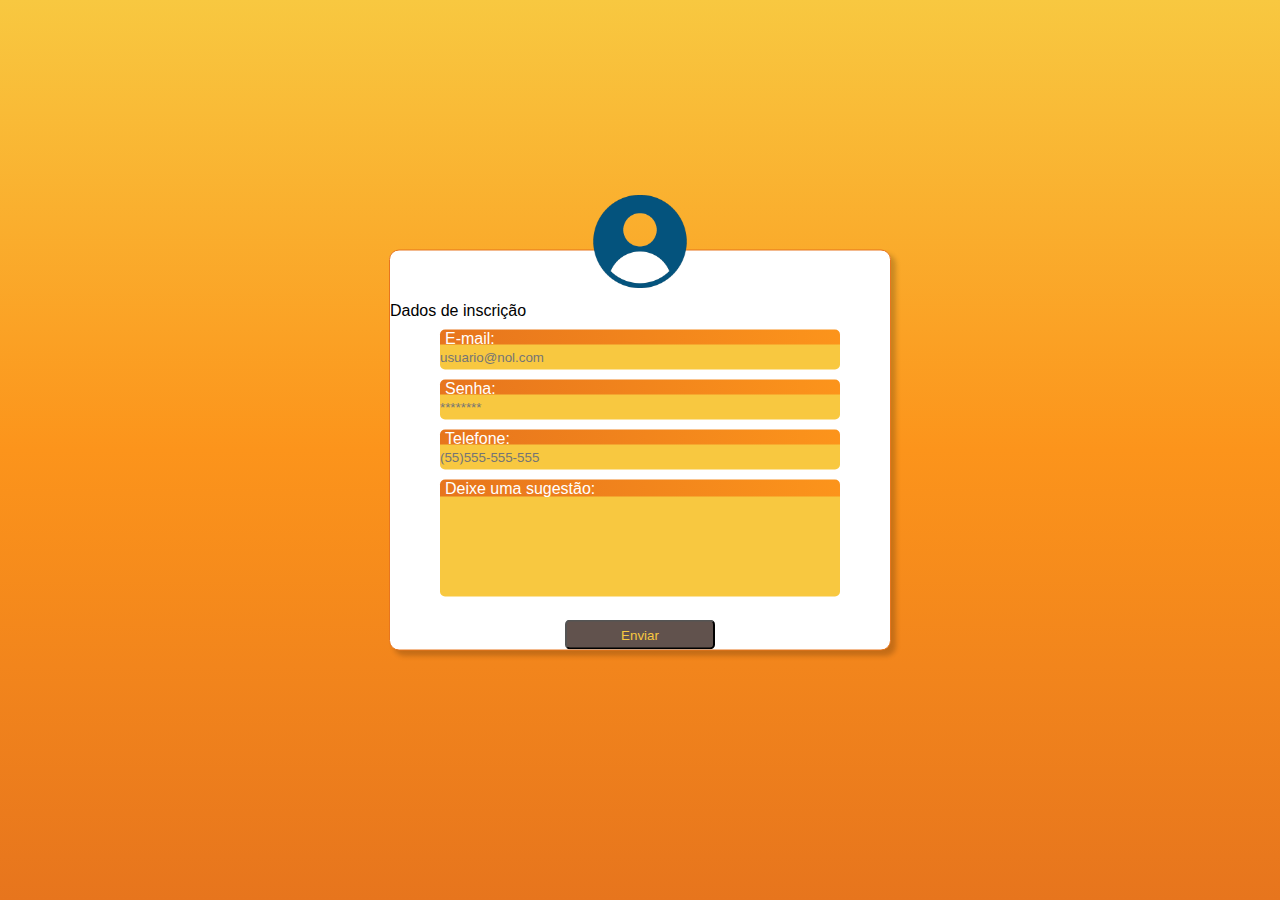
<file: Formulario/index.html>
<!DOCTYPE html>
<html lang="pt-br">
<head>
    <meta charset="UTF-8">
    <meta http-equiv="X-UA-Compatible" content="IE=edge">
    <meta name="viewport" content="width=device-width, initial-scale=1.0">
    <title>Formulário</title>
    <link rel="stylesheet" href="css/style.css">
    <link rel="shortcut icon" href="img/icon.jpg" type="image/x-icon">
</head>
<body>
    <main>
        <img src="img/user.png" alt="">

        <form action="get">
            <fieldset>
                <legend>Dados de inscrição</legend>
                <label for="email" class="label">E-mail:</label>
                <input type="email" placeholder="usuario@nol.com" class="input" name="email" id="email" required>

                <label for="senha" class="label">Senha:</label>
                <input type="password" placeholder="********" class="input" name="senha" id="senha" required>

                <label class="label" for="tel">Telefone:</label>
                <input type="tel" placeholder="(55)555-555-555" class="input" name="tel" id="tel">

                <label class="legenda-texto" for="texto">Deixe uma sugestão:</label>
                <input type="text" class="input texto" name="texto" id="texto">

                <br>

                <input type="submit" value="Enviar" id="submit">
            </fieldset>
        </form>
    </main>
</body>
</html>
</file>
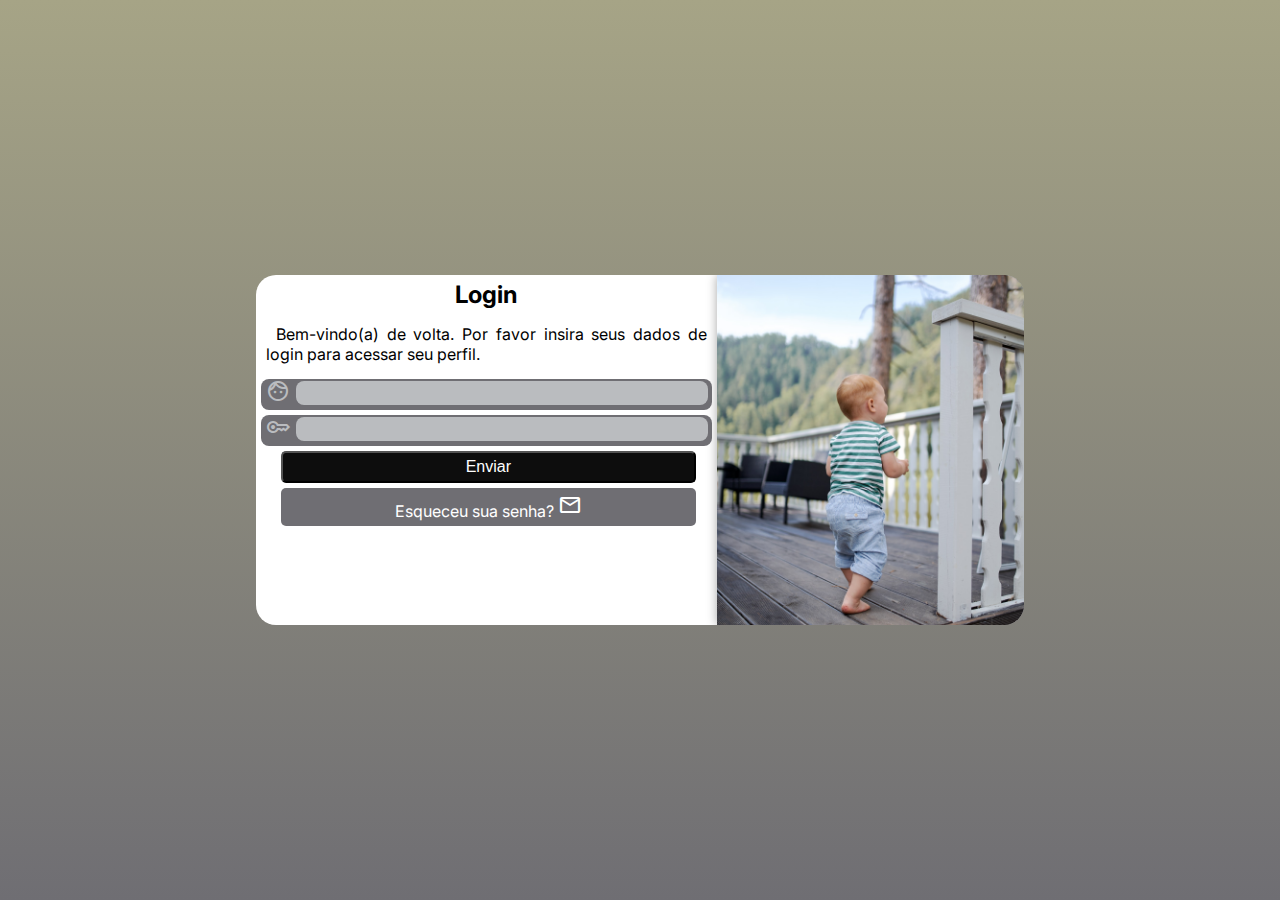
<file: Formulario2/index.html>
<!DOCTYPE html>
<html lang="pt-br">
<head>
    <meta charset="UTF-8">
    <meta http-equiv="X-UA-Compatible" content="IE=edge">
    <meta name="viewport" content="width=device-width, initial-scale=1.0">
    <title>Login</title>
    <link rel="stylesheet" href="estilos/style.css">
    <link rel="stylesheet" href="estilos/media-query.css" media="all">
    <link rel="shortcut icon" href="imagens/favicon.ico" type="image/x-icon">

    <link href="https://fonts.googleapis.com/css2?family=Material+Symbols+Outlined" rel="stylesheet" />
    
</head>
<body>
    <main>
        <section id="login">
            <div id="foto"></div>

            <div id="formulario">
                <form action="login.php" method="post" autocomplete="on">
                    <h1>Login</h1>
                    <p>Bem-vindo(a) de volta. Por favor insira seus dados de login para acessar seu perfil.</p>

                    <div class="campo">
                        <label for="iemail" class="icone">
                            <span class="material-symbols-outlined">
                                face
                            </span>
                        </label>

                        <input type="email" name="iemail" id="iemail" required>
                        <label for="iemail" class="oculto">Email</label>
                    </div>

                    <div class="campo">
                        <label for="isenha" class="icone">
                            <span class="material-symbols-outlined">
                                key
                            </span>
                        </label>

                        <input type="password" name="isenha" id="isenha" required minlength="8" maxlength="16">
                        <label for="isenha" class="oculto">Senha</label>
                    </div>

                    <div>
                        <input type="submit" name="enviar" value="Enviar">
                        <a href="#">Esqueceu sua senha?
                            <span class="material-symbols-outlined">
                            mail
                            </span>
                        </a>
                    </div>
                </form>
            </div>
        </section>
    </main>
</body>
</html>
</file>
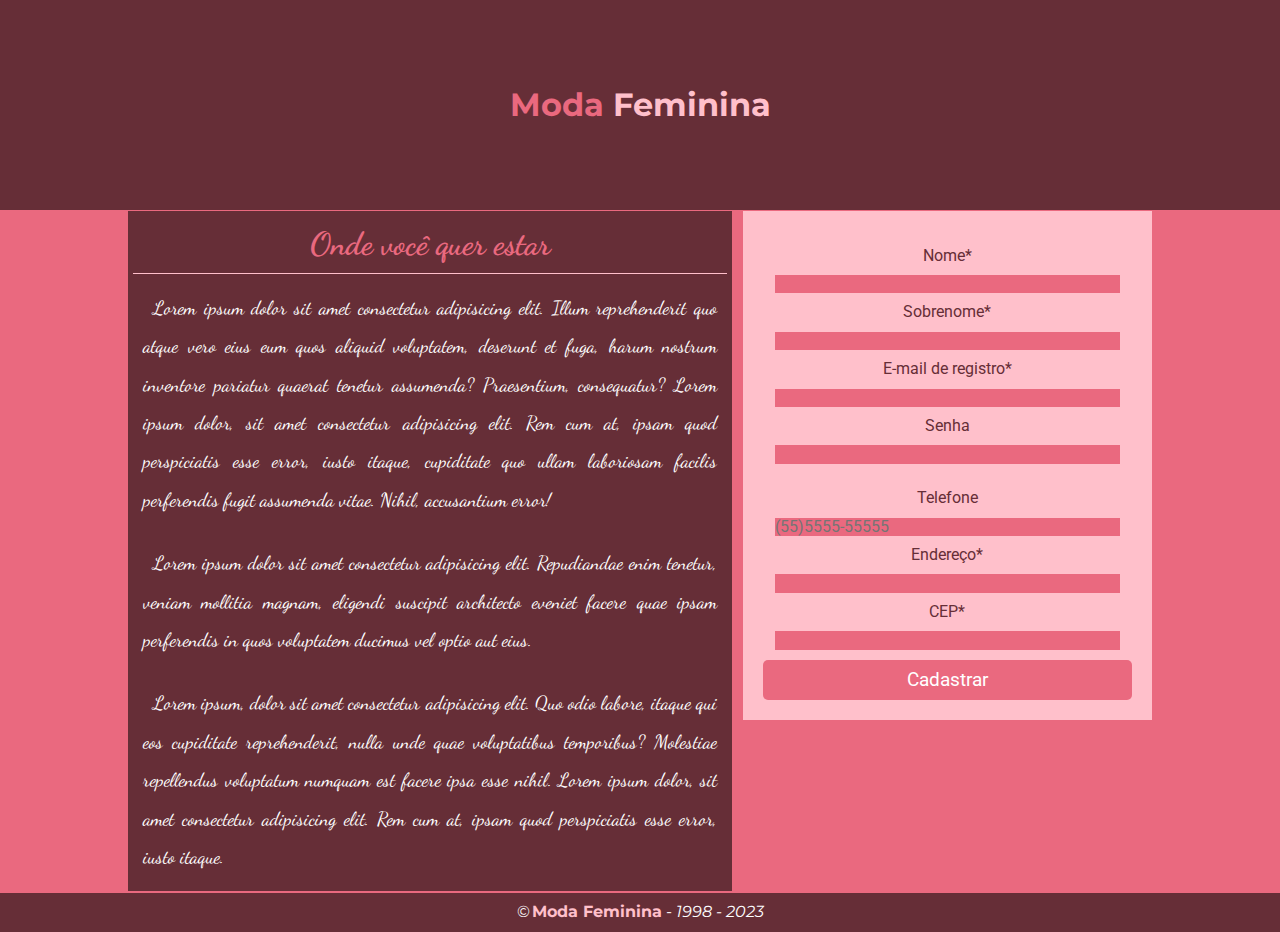
<file: Landing Page 2/index.html>
<!DOCTYPE html>
<html lang="pt-br">
<head>
    <meta charset="UTF-8">
    <meta http-equiv="X-UA-Compatible" content="IE=edge">
    <meta name="viewport" content="width=device-width, initial-scale=1.0">
    <title>Moda</title>
    <link rel="stylesheet" href="estilos/style.css">
    <link rel="stylesheet" href="estilos/normalize.css">

    <link rel="shortcut icon" href="img/2.png" type="image/x-icon">
</head>
<body>
    <header>
        <h1>Moda <span>Feminina</span></h1>
    </header>

    <main>
        <section>
            <h2>Onde você quer estar</h2>
            <p>Lorem ipsum dolor sit amet consectetur adipisicing elit. Illum reprehenderit quo atque vero eius eum quos aliquid voluptatem, deserunt et fuga, harum nostrum inventore pariatur quaerat tenetur assumenda? Praesentium, consequatur? Lorem ipsum dolor, sit amet consectetur adipisicing elit. Rem cum at, ipsam quod perspiciatis esse error, iusto itaque, cupiditate quo ullam laboriosam facilis perferendis fugit assumenda vitae. Nihil, accusantium error!</p>

            <p>Lorem ipsum dolor sit amet consectetur adipisicing elit. Repudiandae enim tenetur, veniam mollitia magnam, eligendi suscipit architecto eveniet facere quae ipsam perferendis in quos voluptatem ducimus vel optio aut eius.</p>

            <p>Lorem ipsum, dolor sit amet consectetur adipisicing elit. Quo odio labore, itaque qui eos cupiditate reprehenderit, nulla unde quae voluptatibus temporibus? Molestiae repellendus voluptatum numquam est facere ipsa esse nihil.  Lorem ipsum dolor, sit amet consectetur adipisicing elit. Rem cum at, ipsam quod perspiciatis esse error, iusto itaque.</p>
        </section>

        <aside>
            <form action="cadastro.js" method="post">
                <fieldset>
                    <label for="nome">Nome*</label>
                    <input type="text" name="nome" id="nome" required>

                    <label for="sobrenome">Sobrenome*</label>
                    <input type="text" name="sobrenome" id="sobrenome" required>

                    <label for="email">E-mail de registro*</label>
                    <input type="email" name="email" id="email" required>

                    <label for="senha">Senha</label>
                    <input type="password" name="senha" id="senha" required minlength="8" maxlength="16">
                </fieldset>

                <fieldset>
                    <label for="tel">Telefone</label>
                    <input type="tel" name="tel" id="tel" placeholder="(55)5555-55555">

                    <label for="endereco">Endereço*</label>
                    <input type="text" name="endereco" id="endereco" required>

                    <label for="cep">CEP*</label>
                    <input type="number" name="cep" id="cep" required maxlength="8">
                </fieldset>

                <input type="submit" value="Cadastrar">
            </form>
        </aside>
    </main>

    <footer>
        <p>&copy;<strong><a href="#">Moda Feminina</a></strong> - <em>1998 - 2023</em></p>
    </footer>
</body>
</html>
</file>
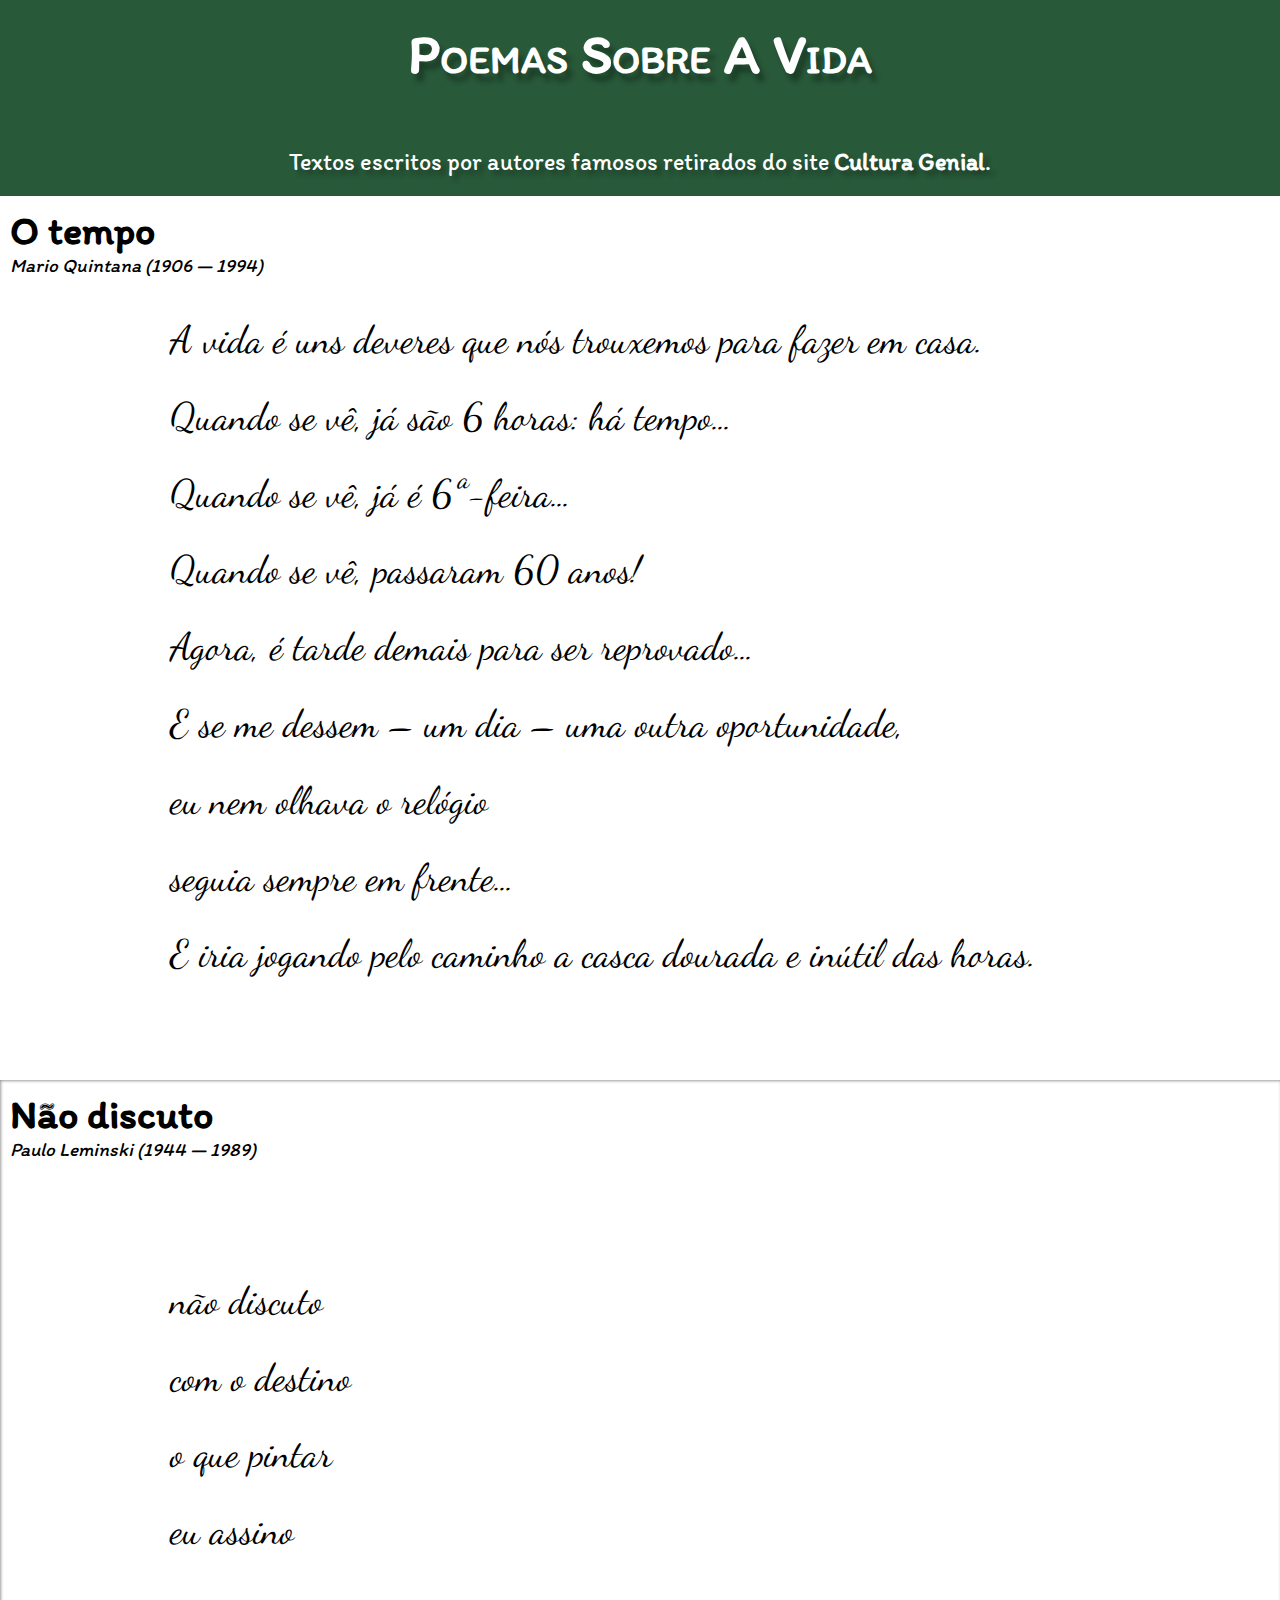
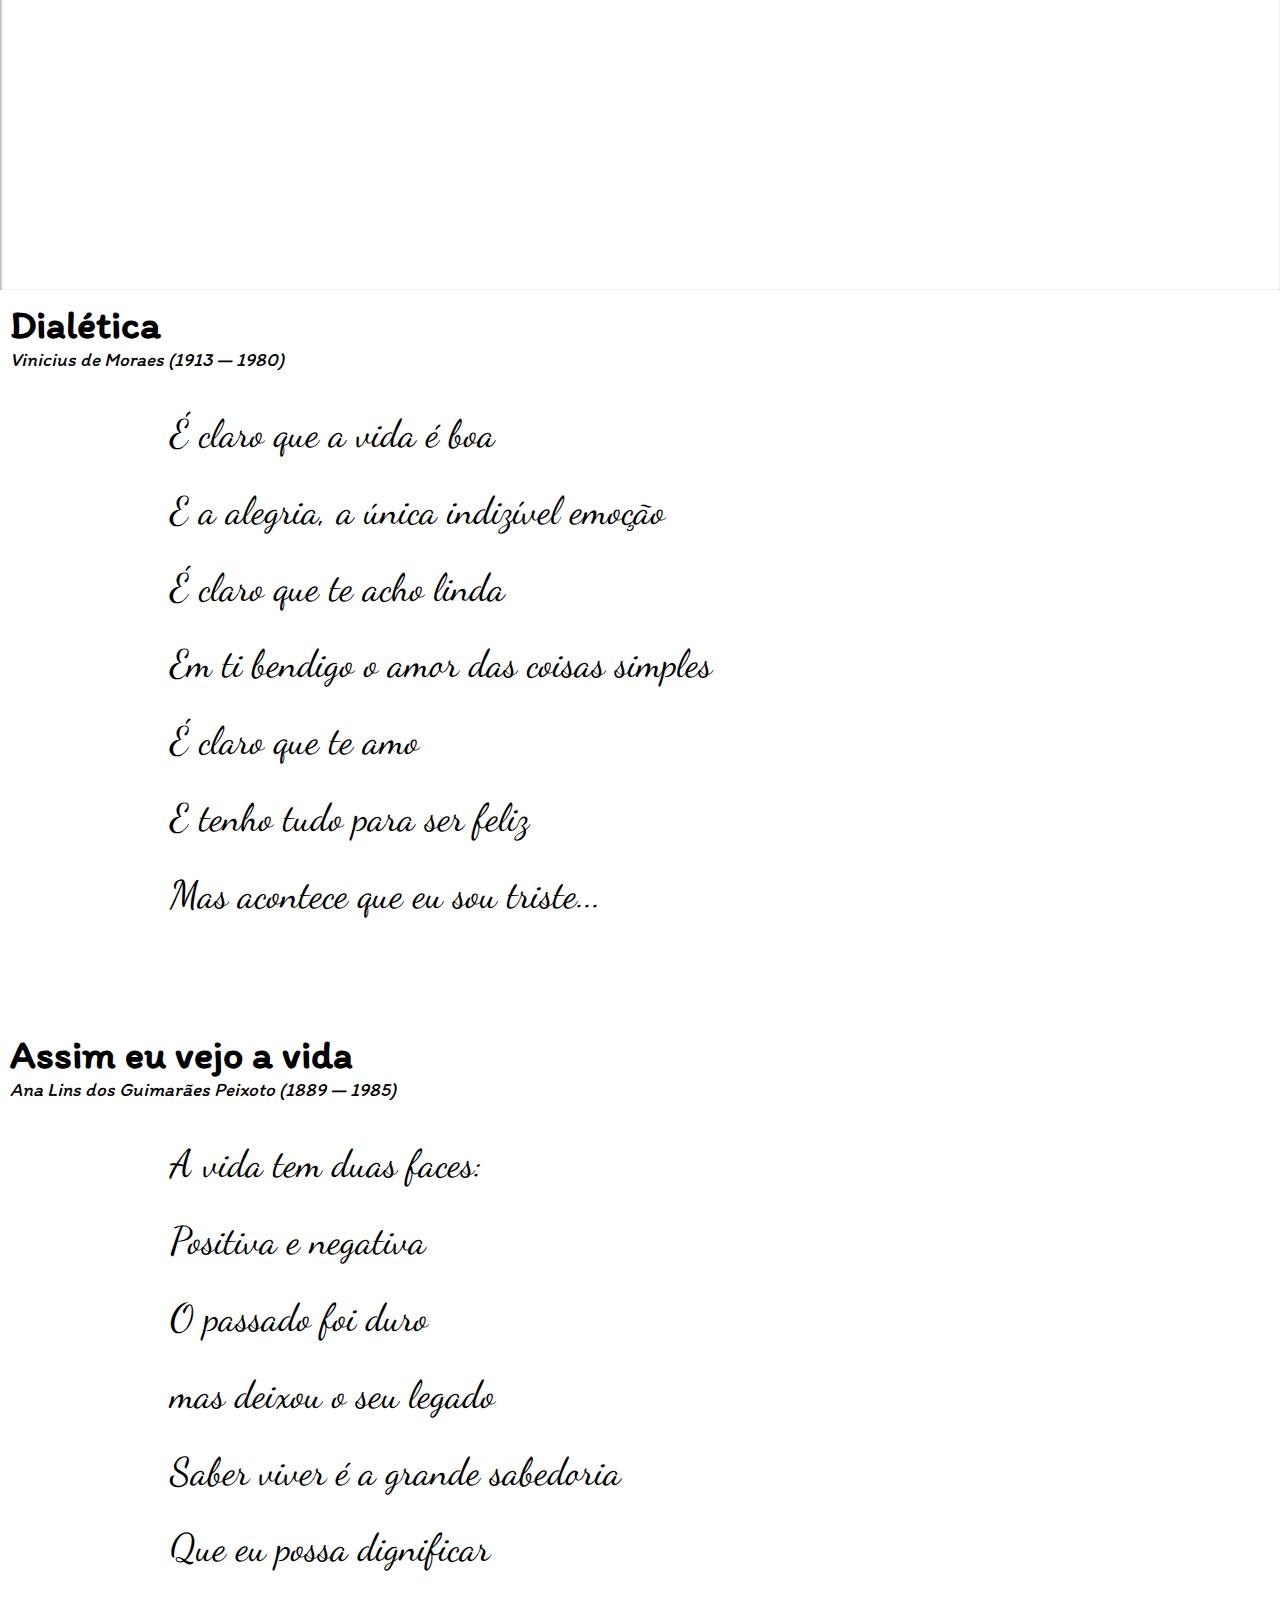
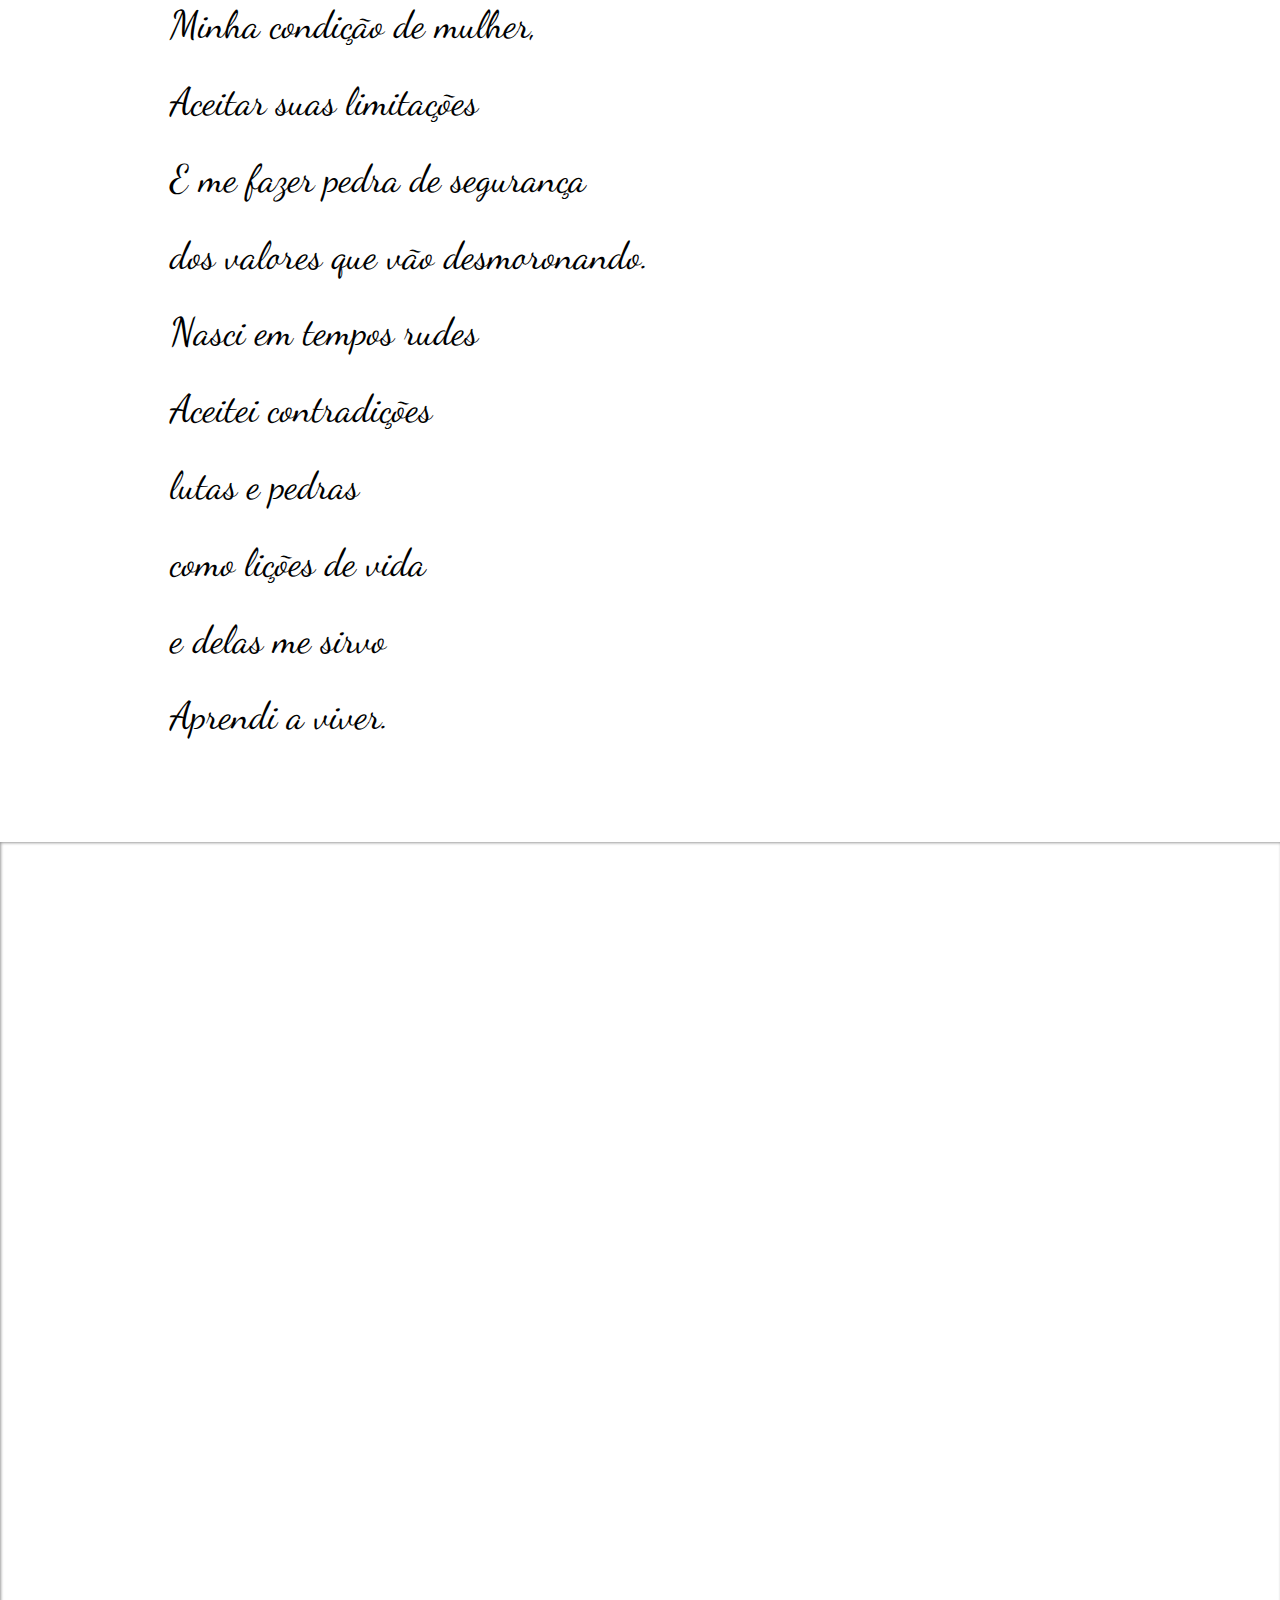
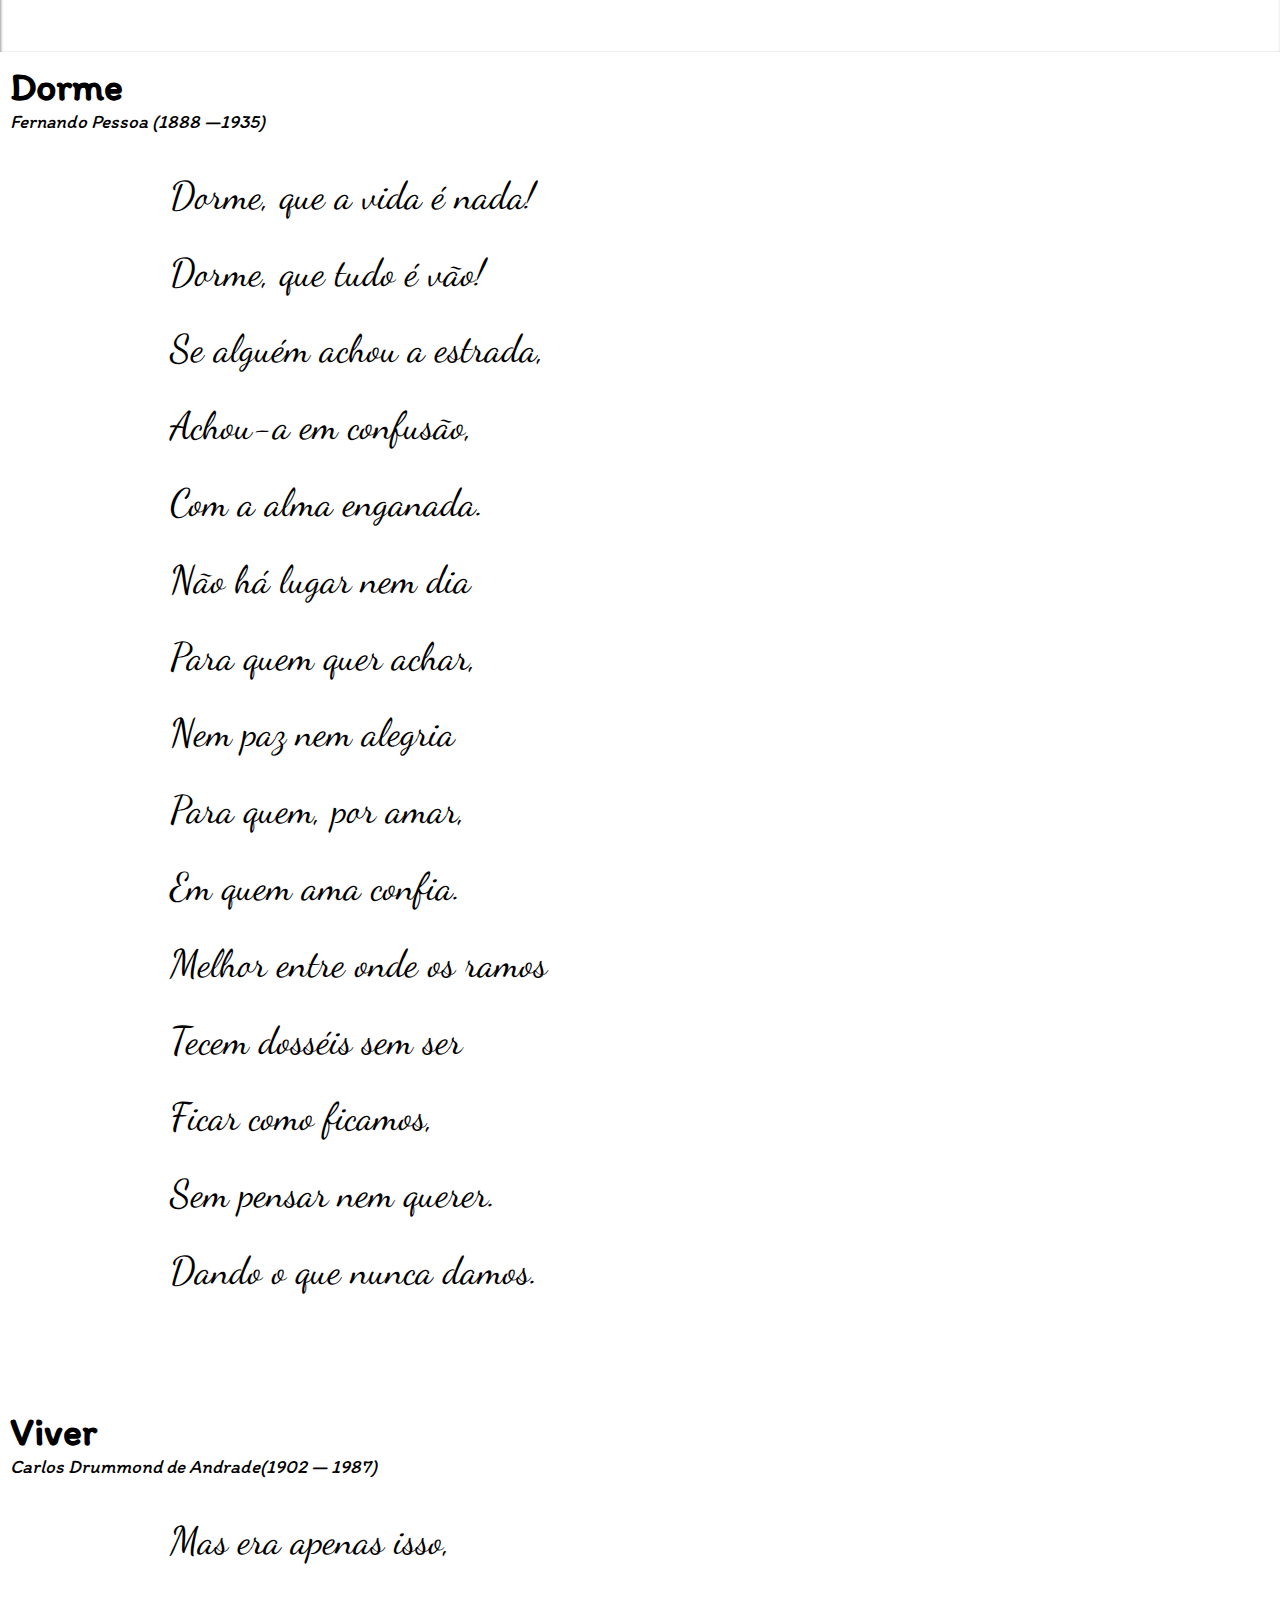
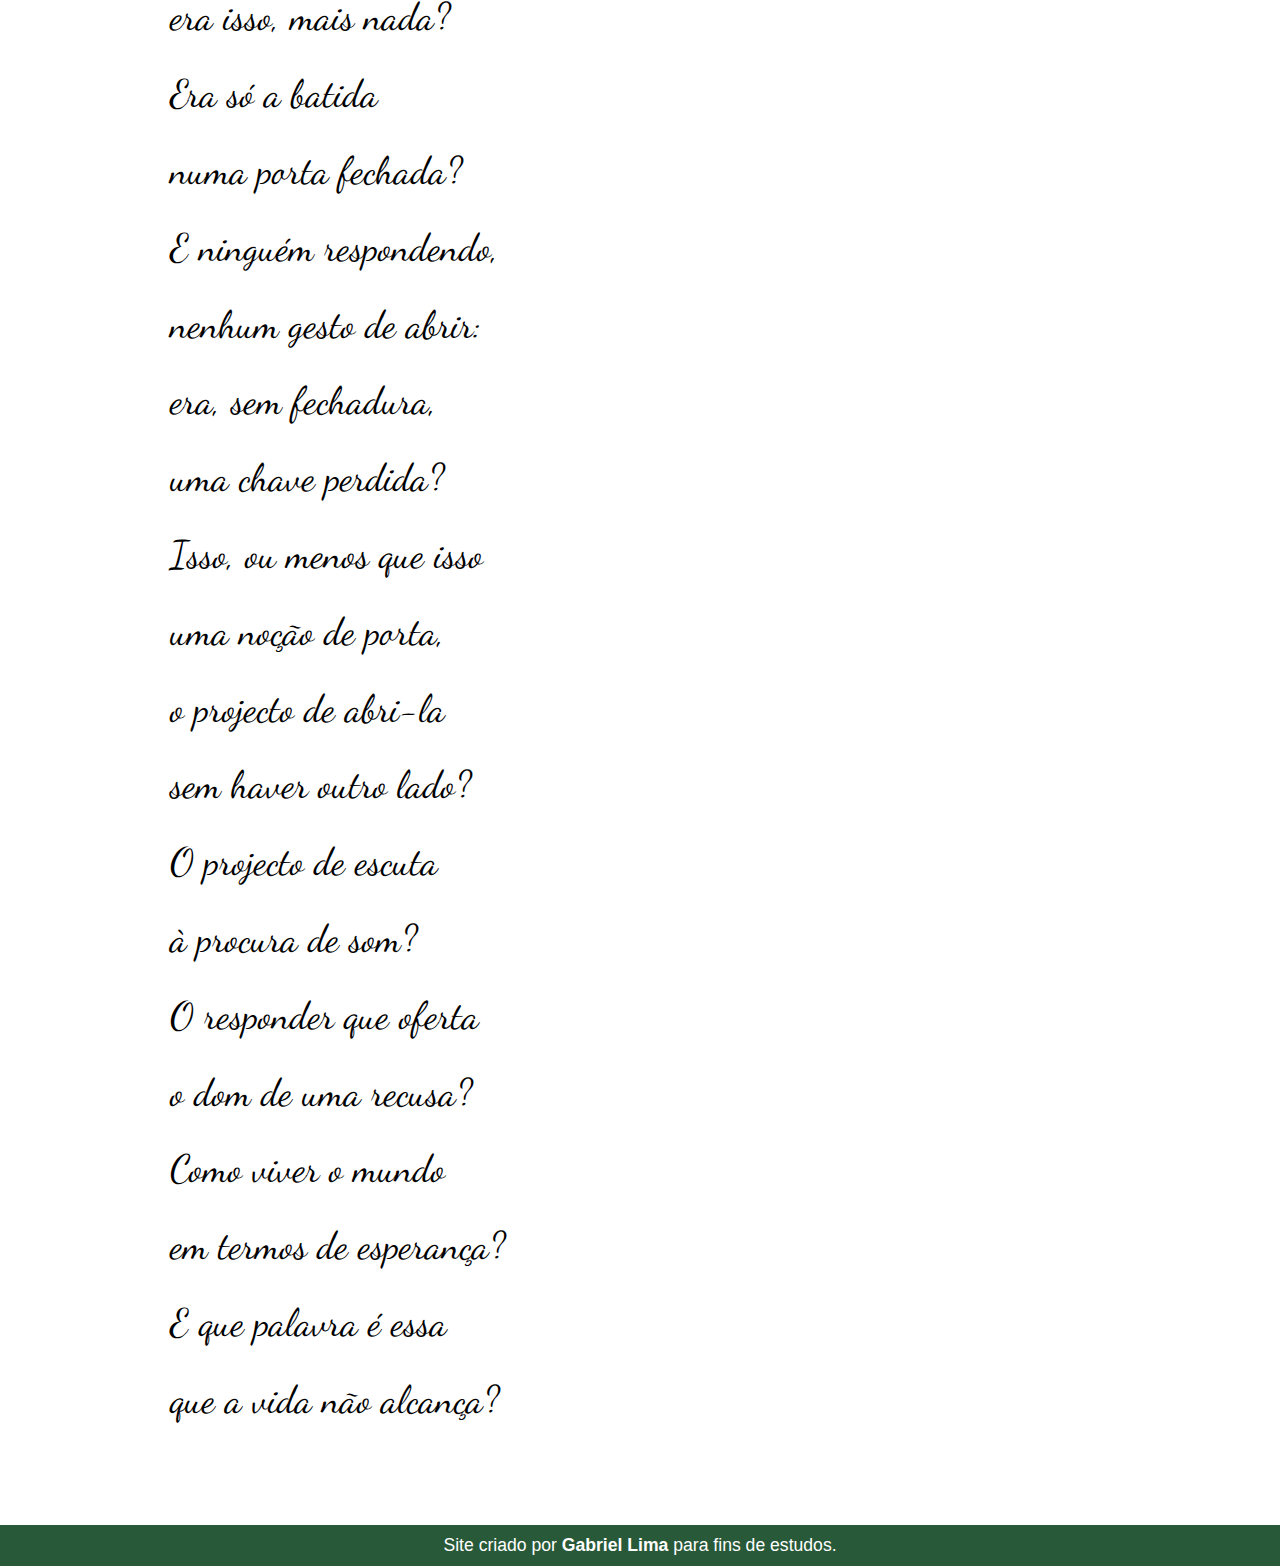
<file: Parallax/index.html>
<!DOCTYPE html>
<html lang="pt-br">
<head>
    <meta charset="UTF-8">
    <meta http-equiv="X-UA-Compatible" content="IE=edge">
    <meta name="viewport" content="width=device-width, initial-scale=1.0">
    <title>Parallax</title>
    <link rel="stylesheet" href="css/style.css">
</head>
<body>
    <header>
        <h1>Poemas sobre a vida</h1>
        <p>Textos escritos por autores famosos retirados do site <strong><a href="https://www.culturagenial.com/poemas-sobre-a-vida-escritos-por-autores-famosos/" target="_blank" rel="noopener noreferrer">Cultura Genial</a></strong>.</p>
    </header>

    <main>
        <section>
            <h3>O tempo</h3>
            <p>Mario Quintana (1906 — 1994)</p>
            <pre>
                A vida é uns deveres que nós trouxemos para fazer em casa.
                Quando se vê, já são 6 horas: há tempo…
                Quando se vê, já é 6ª-feira…
                Quando se vê, passaram 60 anos!
                Agora, é tarde demais para ser reprovado…
                E se me dessem – um dia – uma outra oportunidade,
                eu nem olhava o relógio
                seguia sempre em frente…
                E iria jogando pelo caminho a casca dourada e inútil das horas.
            </pre>
        </section>
        
        <section id="prlx1">
            <h3>Não discuto</h3>
            <p>Paulo Leminski (1944 — 1989)</p>
            <pre>                
                não discuto
                com o destino
                o que pintar
                eu assino
            </pre>
        </section>

        <section>
            <h3>Dialética</h3>
            <p>Vinicius de Moraes (1913 — 1980)</p>
            <pre>
                É claro que a vida é boa
                E a alegria, a única indizível emoção
                É claro que te acho linda
                Em ti bendigo o amor das coisas simples
                É claro que te amo
                E tenho tudo para ser feliz
                Mas acontece que eu sou triste...
            </pre>
        </section>

        <section>
            <h3>Assim eu vejo a vida</h3>
            <p>Ana Lins dos Guimarães Peixoto (1889 — 1985)</p>
            <pre>
                A vida tem duas faces:
                Positiva e negativa
                O passado foi duro
                mas deixou o seu legado
                Saber viver é a grande sabedoria
                Que eu possa dignificar
                Minha condição de mulher,
                Aceitar suas limitações
                E me fazer pedra de segurança
                dos valores que vão desmoronando.
                Nasci em tempos rudes
                Aceitei contradições
                lutas e pedras
                como lições de vida
                e delas me sirvo
                Aprendi a viver.
            </pre>
        </section>

        <section id="prlx2">
            <h3>Brisa</h3>
            <p>Manuel Bandeira (1886 — 1968)</p>
            <pre>
                Vamos viver no Nordeste, Anarina.
                Deixarei aqui meus amigos, meus livros, minhas riquezas, minha vergonha.
                Deixarás aqui tua filha, tua avó, teu marido, teu amante.
                Aqui faz muito calor.
                No Nordeste faz calor também.
                Mas lá tem brisa:
                Vamos viver de brisa, Anarina.
            </pre>
        </section>

        <section>
            <h3>Dorme</h3>
            <p>Fernando Pessoa (1888 —1935)</p>
            <pre>
                Dorme, que a vida é nada!
                Dorme, que tudo é vão!
                Se alguém achou a estrada,
                Achou-a em confusão,
                Com a alma enganada.
                Não há lugar nem dia
                Para quem quer achar,
                Nem paz nem alegria
                Para quem, por amar,
                Em quem ama confia.
                Melhor entre onde os ramos
                Tecem dosséis sem ser
                Ficar como ficamos,
                Sem pensar nem querer.
                Dando o que nunca damos.
            </pre>
        </section>

        <section>
            <h3>Viver</h3>
            <p>Carlos Drummond de Andrade(1902 — 1987)</p>
            <pre>
                Mas era apenas isso,
                era isso, mais nada?
                Era só a batida
                numa porta fechada?
                E ninguém respondendo,
                nenhum gesto de abrir:
                era, sem fechadura,
                uma chave perdida?
                Isso, ou menos que isso
                uma noção de porta,
                o projecto de abri-la
                sem haver outro lado?
                O projecto de escuta
                à procura de som?
                O responder que oferta
                o dom de uma recusa?
                Como viver o mundo
                em termos de esperança?
                E que palavra é essa
                que a vida não alcança?
            </pre>
        </section>
    </main>

    <footer>
        <p>Site criado por <strong><a href="https://github.com/gabrielCosta-dev" target="_blank" rel="noopener noreferrer">Gabriel Lima</a></strong> para fins de estudos.</p>
    </footer>
</body>
</html>
</file>
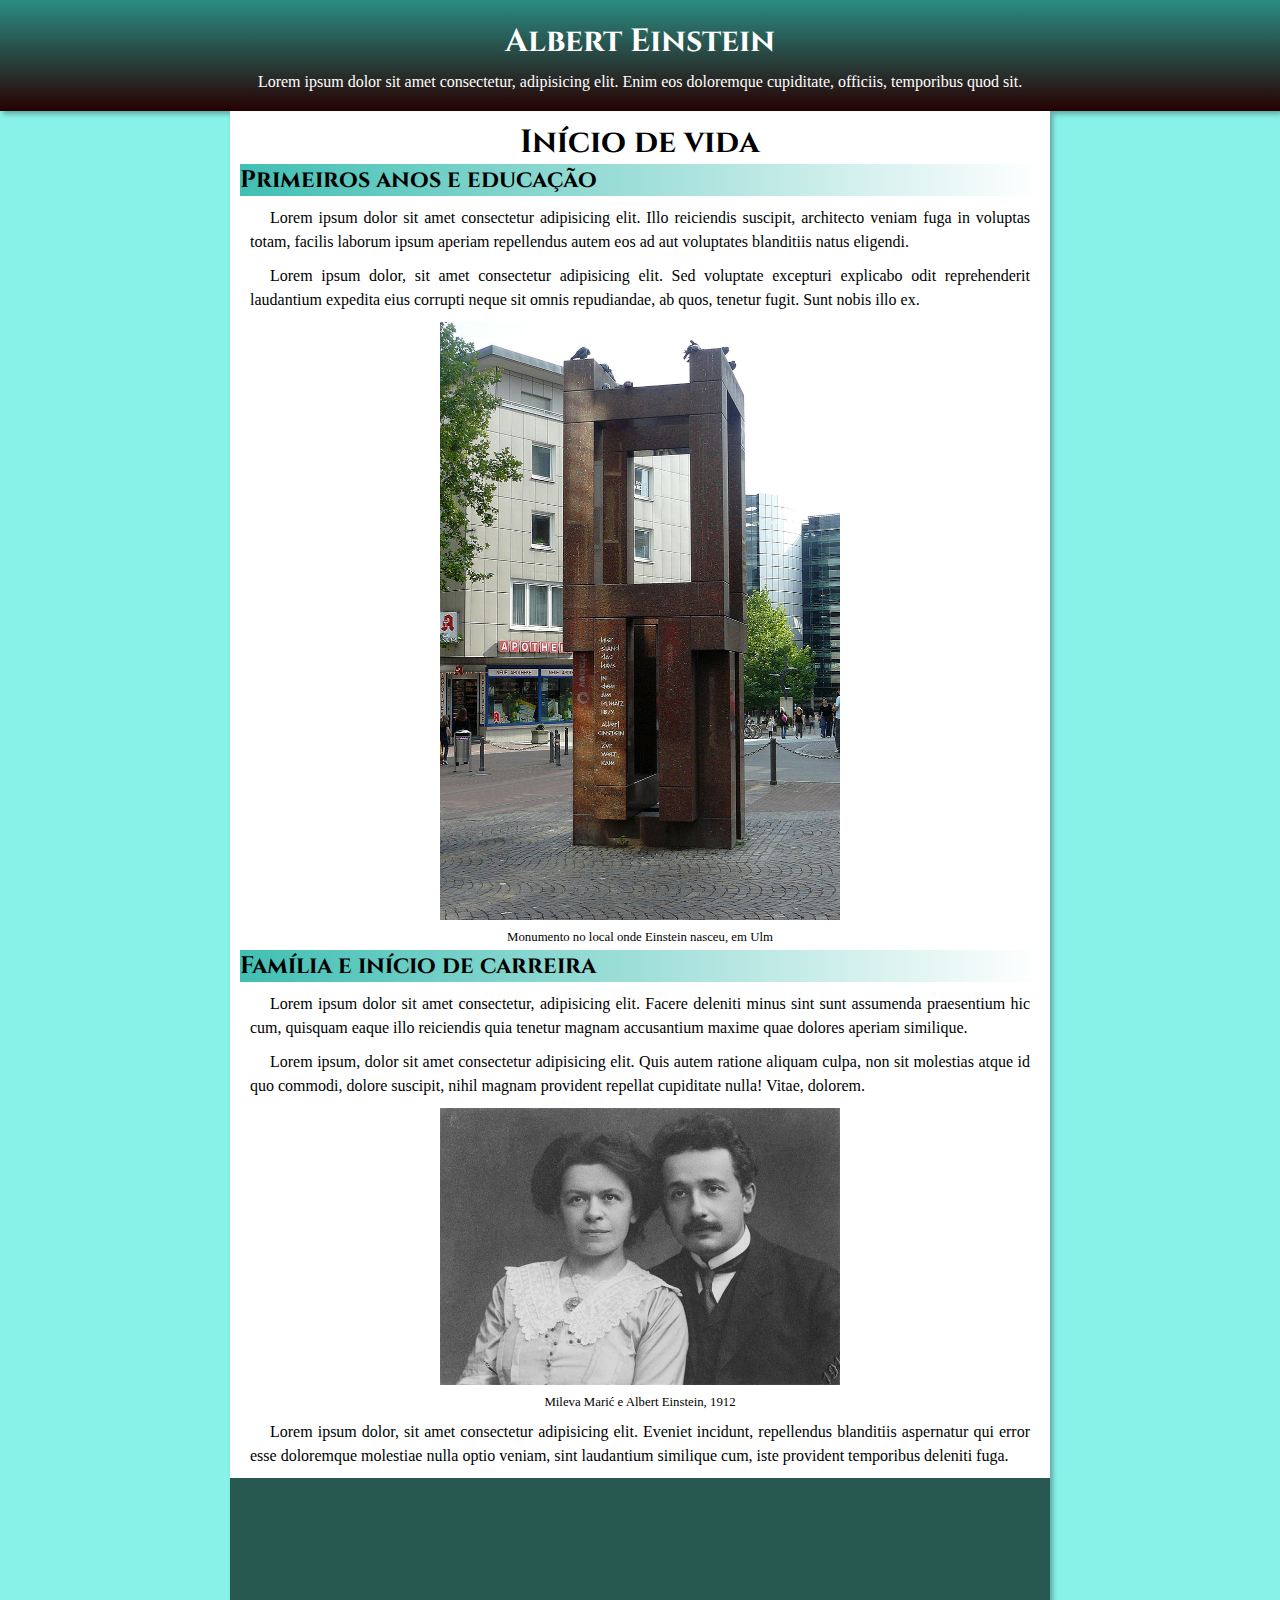
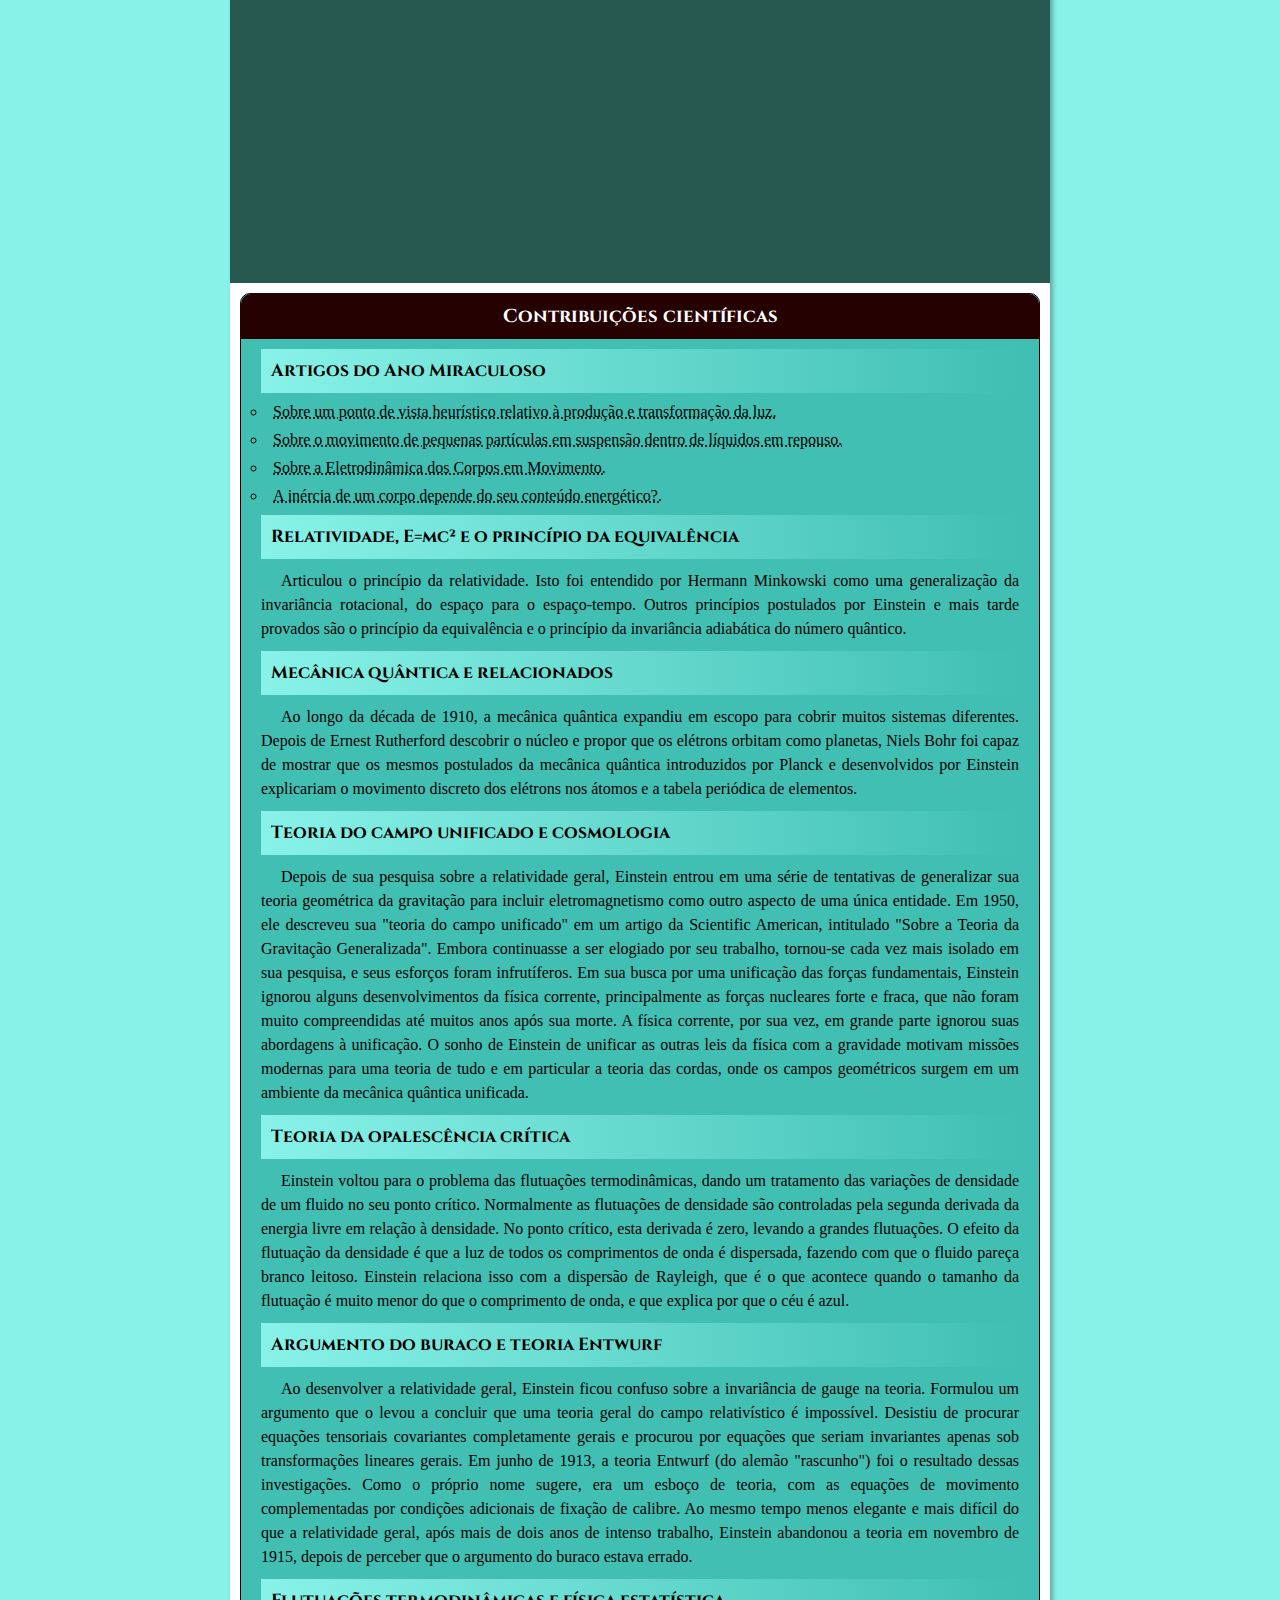
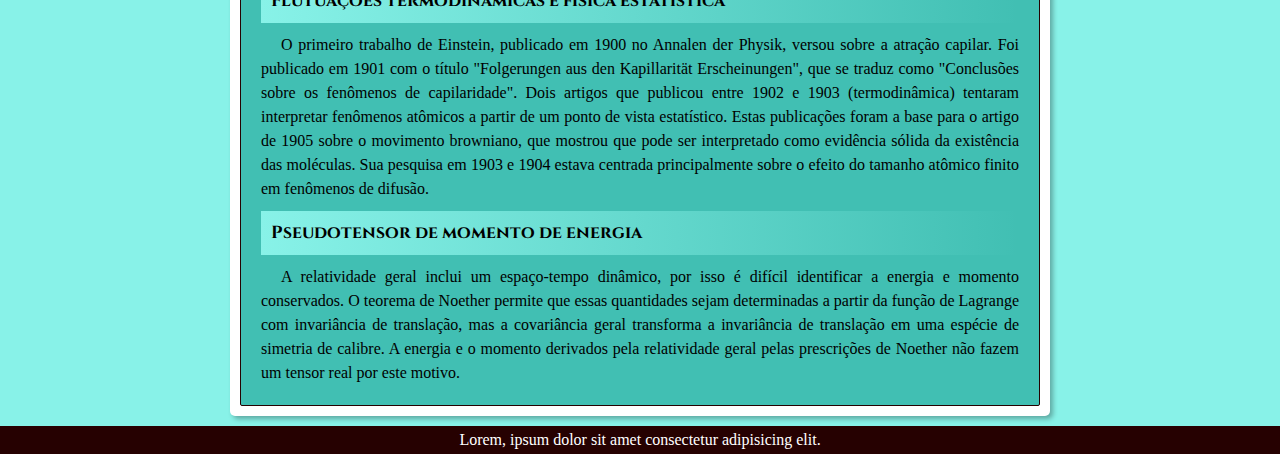
<file: Site Tributo/index.html>
<!DOCTYPE html>
<html lang="pt-br">
<head>
    <meta charset="UTF-8">
    <meta http-equiv="X-UA-Compatible" content="IE=edge">
    <meta name="viewport" content="width=device-width, initial-scale=1.0">
    <title>Página tributo à Albert Einstein</title>
    <link rel="stylesheet" href="css/style.css">
    <link rel="shortcut icon" href="img/einstein_sqmd.jpg" type="image/x-icon">
</head>
<body>
    <header>
        <h1>Albert Einstein</h1>
        <p>
            Lorem ipsum dolor sit amet consectetur, adipisicing elit. Enim eos doloremque cupiditate, officiis, temporibus quod sit.
        </p>
    </header>

    <main>
        <h1>Início de vida</h1>
        <h2>Primeiros anos e educação</h2>
        <p>
            Lorem ipsum dolor sit amet consectetur adipisicing elit. Illo reiciendis suscipit, architecto veniam fuga in voluptas totam, facilis laborum ipsum aperiam repellendus autem eos ad aut voluptates blanditiis natus eligendi.
        </p>

        <p>
            Lorem ipsum dolor, sit amet consectetur adipisicing elit. Sed voluptate excepturi explicabo odit reprehenderit laudantium expedita eius corrupti neque sit omnis repudiandae, ab quos, tenetur fugit. Sunt nobis illo ex.
        </p>

        <figure>
            <img src="img/800px-Ulm_Einstein-2.jpg" class="imagem" alt="">
            <figcaption class="legenda">Monumento no local onde Einstein nasceu, em Ulm</figcaption>
        </figure>

        <h2>Família e início de carreira</h2>
        <p>Lorem ipsum dolor sit amet consectetur, adipisicing elit. Facere deleniti minus sint sunt assumenda praesentium hic cum, quisquam eaque illo reiciendis quia tenetur magnam accusantium maxime quae dolores aperiam similique.</p>
        <p>Lorem ipsum, dolor sit amet consectetur adipisicing elit. Quis autem ratione aliquam culpa, non sit molestias atque id quo commodi, dolore suscipit, nihil magnam provident repellat cupiditate nulla! Vitae, dolorem.</p>

        <figure>
            <img src="img/Albert_Einstein_and_his_wife_Mileva_Maric.jpg" class="imagem">
            <figcaption class="legenda">Mileva Marić e Albert Einstein, 1912</figcaption>
        </figure>

        <p>Lorem ipsum dolor, sit amet consectetur adipisicing elit. Eveniet incidunt, repellendus blanditiis aspernatur qui error esse doloremque molestiae nulla optio veniam, sint laudantium similique cum, iste provident temporibus deleniti fuga.</p>

        <div class="video">
            <iframe width="560" height="315" src="https://www.youtube.com/embed/uXvrcv8U9rc" title="YouTube video player" frameborder="0" allow="accelerometer; autoplay; clipboard-write; encrypted-media; gyroscope; picture-in-picture; web-share" allowfullscreen></iframe>
        </div>

        <aside>
            <h3>Contribuições científicas</h3>

            <h4>Artigos do Ano Miraculoso</h4>
            <ul>
                <li><abbr title="Resolveu um quebra-cabeça sem solução, sugerindo que a energia é trocada apenas em quantidades discretas (quanta).">Sobre um ponto de vista heurístico relativo à produção e transformação da luz.</abbr></li>
                <li><abbr title="Explicou evidência empírica para a teoria atômica, apoiando a aplicação da física estatística.">Sobre o movimento de pequenas partículas em suspensão dentro de líquidos em repouso.</abbr></li>
                <li><abbr title="Reconciliou as equações de eletricidade e de magnetismo de Maxwell com as leis da mecânica, introduzindo alterações importantes na mecânica perto da velocidade da luz, que resultam da análise com base na evidência empírica de que a velocidade da luz é independente do movimento do observador.">Sobre a Eletrodinâmica dos Corpos em Movimento.</abbr></li>
                <li><abbr title="É apresentada a equivalência de matéria e energia, E = mc² (e, por consequência, a capacidade da gravidade em curvar a luz), a existência da energia de repouso e a base da energia nuclear (a conversão de matéria em energia por seres humanos e no cosmos).">A inércia de um corpo depende do seu conteúdo energético?.</abbr></li>
            </ul>

            <h4>Relatividade, E=mc² e o princípio da equivalência</h4>
            <p>Articulou o princípio da relatividade. Isto foi entendido por Hermann Minkowski como uma generalização da invariância rotacional, do espaço para o espaço-tempo. Outros princípios postulados por Einstein e mais tarde provados são o princípio da equivalência e o princípio da invariância adiabática do número quântico.</p>

            <h4>Mecânica quântica e relacionados</h4>
            <p>Ao longo da década de 1910, a mecânica quântica expandiu em escopo para cobrir muitos sistemas diferentes. Depois de Ernest Rutherford descobrir o núcleo e propor que os elétrons orbitam como planetas, Niels Bohr foi capaz de mostrar que os mesmos postulados da mecânica quântica introduzidos por Planck e desenvolvidos por Einstein explicariam o movimento discreto dos elétrons nos átomos e a tabela periódica de elementos.</p>

            <h4>Teoria do campo unificado e cosmologia</h4>
            <p>Depois de sua pesquisa sobre a relatividade geral, Einstein entrou em uma série de tentativas de generalizar sua teoria geométrica da gravitação para incluir eletromagnetismo como outro aspecto de uma única entidade. Em 1950, ele descreveu sua "teoria do campo unificado" em um artigo da Scientific American, intitulado "Sobre a Teoria da Gravitação Generalizada". Embora continuasse a ser elogiado por seu trabalho, tornou-se cada vez mais isolado em sua pesquisa, e seus esforços foram infrutíferos. Em sua busca por uma unificação das forças fundamentais, Einstein ignorou alguns desenvolvimentos da física corrente, principalmente as forças nucleares forte e fraca, que não foram muito compreendidas até muitos anos após sua morte. A física corrente, por sua vez, em grande parte ignorou suas abordagens à unificação. O sonho de Einstein de unificar as outras leis da física com a gravidade motivam missões modernas para uma teoria de tudo e em particular a teoria das cordas, onde os campos geométricos surgem em um ambiente da mecânica quântica unificada.</p>

            <h4>Teoria da opalescência crítica</h4>
            <p>Einstein voltou para o problema das flutuações termodinâmicas, dando um tratamento das variações de densidade de um fluido no seu ponto crítico. Normalmente as flutuações de densidade são controladas pela segunda derivada da energia livre em relação à densidade. No ponto crítico, esta derivada é zero, levando a grandes flutuações. O efeito da flutuação da densidade é que a luz de todos os comprimentos de onda é dispersada, fazendo com que o fluido pareça branco leitoso. Einstein relaciona isso com a dispersão de Rayleigh, que é o que acontece quando o tamanho da flutuação é muito menor do que o comprimento de onda, e que explica por que o céu é azul.</p>

            <h4>Argumento do buraco e teoria Entwurf</h4>
            <p>Ao desenvolver a relatividade geral, Einstein ficou confuso sobre a invariância de gauge na teoria. Formulou um argumento que o levou a concluir que uma teoria geral do campo relativístico é impossível. Desistiu de procurar equações tensoriais covariantes completamente gerais e procurou por equações que seriam invariantes apenas sob transformações lineares gerais. Em junho de 1913, a teoria Entwurf (do alemão "rascunho") foi o resultado dessas investigações. Como o próprio nome sugere, era um esboço de teoria, com as equações de movimento complementadas por condições adicionais de fixação de calibre. Ao mesmo tempo menos elegante e mais difícil do que a relatividade geral, após mais de dois anos de intenso trabalho, Einstein abandonou a teoria em novembro de 1915, depois de perceber que o argumento do buraco estava errado.</p>

            <h4>Flutuações termodinâmicas e física estatística</h4>
            <p>O primeiro trabalho de Einstein, publicado em 1900 no Annalen der Physik, versou sobre a atração capilar. Foi publicado em 1901 com o título "Folgerungen aus den Kapillarität Erscheinungen", que se traduz como "Conclusões sobre os fenômenos de capilaridade". Dois artigos que publicou entre 1902 e 1903 (termodinâmica) tentaram interpretar fenômenos atômicos a partir de um ponto de vista estatístico. Estas publicações foram a base para o artigo de 1905 sobre o movimento browniano, que mostrou que pode ser interpretado como evidência sólida da existência das moléculas. Sua pesquisa em 1903 e 1904 estava centrada principalmente sobre o efeito do tamanho atômico finito em fenômenos de difusão.</p>

            <h4>Pseudotensor de momento de energia</h4>
            <p>A relatividade geral inclui um espaço-tempo dinâmico, por isso é difícil identificar a energia e momento conservados. O teorema de Noether permite que essas quantidades sejam determinadas a partir da função de Lagrange com invariância de translação, mas a covariância geral transforma a invariância de translação em uma espécie de simetria de calibre. A energia e o momento derivados pela relatividade geral pelas prescrições de Noether não fazem um tensor real por este motivo.</p>
        </aside>
    </main>

    <footer>
        <p>Lorem, ipsum dolor sit amet consectetur adipisicing elit.</p>
</body>
</html>
</file>
<file: Formulario/css/style.css>
@charset "UTF-8";

*{
    margin: 0px;
    padding: 0px;
}

:root{
    --cor0: #F8C840;
    --cor1: #FC941B;
    --cor2: #E7751D;
    --cor3: #61524D;
    --cor4: #2E2834;
}

body{
    background-image: linear-gradient(to bottom, var(--cor0), var(--cor1), var(--cor2));
    background-size: 100% 100%;
    height: 100vh;
    font-family: Arial, Helvetica, sans-serif;
}

main{
    width: 500px;
    background-color: white;
    color: black;
    position: absolute;
    top: 50%; left: 50%; transform: translate(-50%, -50%);
    /* margin: 50px auto 25px auto; */
    box-shadow: 5px 5px 5px rgba(0, 0, 0, 0.192);
    border-radius: 10px; border: 1px solid var(--cor2);
}

main > img{
    width: 20%;
    display: block;
    margin: -59px auto 10px auto;
}

fieldset{
    border: none;
}

main .label{
    color: white;
    width: 400px;
    display: block;
    margin: 10px auto -3px auto;
    background-image: linear-gradient(to right, var(--cor2), var(--cor1));
    border-radius: 5px 5px 0px 0px;
    text-indent: 5px;
}

.legenda-texto{
    color: white;
    width: 400px;
    display: block;
    margin: 10px auto -1px auto;
    background-image: linear-gradient(to right, var(--cor2), var(--cor1));
    border-radius: 5px 5px 0px 0px;
    text-indent: 5px;
}

main .input{
    width: 400px;
    height: 25px;
    margin: 0px auto 5px auto;
    display: block;
    border-radius: 0px 0px 5px 5px;
    background-color: var(--cor0);
    color: var(--cor4);
    border: none;
}

main .texto{
    height: 100px;
    line-height: -5px;
    text-align: justify;
}

main #submit{
    color: var(--cor0);
    background-color: var(--cor3);
    display: block;
    margin: 0px auto 0px auto;
    width: 150px;
    height: 30px;
    border-radius: 5px;
}

main #submit:hover{
    color: var(--cor4);
    background-color: var(--cor0);
}
</file>
<file: Formulario2/estilos/style.css>
@charset "UTF-8";

@import url('https://fonts.googleapis.com/css2?family=Inter:wght@100;200;300;400;500;600;700;800;900&display=swap');

:root{
    --fonte: 'Inter', sans-serif;

    --cor1: #C9DFF2; --cor2: #BABCBF; --cor3: #A6A486; --cor4: #6F6E73;
    --cor5: #0D0D0D;
}

*{
    padding: 0; margin: 0;
    box-sizing: border-box;
}

body, html{
    height: 100vh; width: 100vw;
    background-color: var(--cor4);
    font-family: var(--fonte);
}

main{
    position: relative;
    width: 100vw; height: 100vh;
}

section#login{
    position: absolute; overflow: hidden;
    background-color: white;
    width: 325px; height: 500px;
    border-radius: 20px;
    top: 50%; left: 50%;

    transform: translate(-50%, -50%);
    transition: width .3s, height .3s;
    transition-timing-function: ease;
}

#foto{
    background: var(--cor4) url(../imagens/foto.jpg) center center/cover no-repeat;
    width: 100%; height: 30%;
    display: block; box-shadow: 0px 0px 10px rgba(0, 0, 0, 0.350);
}

.oculto{
    display: none;
}

/*  ************ FORMULÁRIO ************  */
section div#forulario{
    display: block;
}

section #formulario h1{
    font-size: 1.5em; text-align: center;
    margin: 5px; 
}

section #formulario p{
    font-size: 1em; margin: 10px 5px;
    text-indent: 10px; padding: 5px;
    text-align: justify;
}

section .icone{
    width: 30px; color: var(--cor2);
    font-size: 1.5em; padding-left: 5px;
}

section div.campo {
    background-color: var(--cor4);
    margin: 5px; border-radius: 8px;
}

section div.campo input{
    background-color: var(--cor2);
    font-size: 1em; width: calc(100% - 39px);
    height: 100%; border: none;
    border-radius: 8px; padding: 3px;

    transform: translateY(-5px);
}

section #formulario input[type= submit], section #formulario a{
    width: 100%; border-radius: 5px; padding: 5px;
    color: white; font-size: 1em;
    cursor: pointer;
}

section #formulario input[type= submit]{
    background-color: var(--cor5);
}

section #formulario input[type= submit]:hover, #formulario a:hover{
    background-color: var(--cor3);
    border: 1px solid var(--cor5);
}

section #formulario a{
    display: block; text-align: center;
    background-color: var(--cor4); text-decoration: none;
    margin-top: 5px;
}
</file>
<file: Formulario2/estilos/media-query.css>
@charset "UTF-8";

@media screen and (min-width: 768px) and (max-width: 992px){
    body, html{
        background-image: linear-gradient(to bottom, var(--cor3), var(--cor4));
    }

    section#login{
        width: 80vw; height: 400px;
    }

    #foto{
        float: left;
        width: 40%; height: 100%;
    }

    #formulario{
        float: right;
        width: 60%;
    }

    section #formulario input[type= submit], section #formulario a{
        width: 90%;
        margin-left: 25px; margin-right: auto;
    }
}

@media screen and (min-width: 992px) {
    body, html{
        background-image: linear-gradient(to bottom, var(--cor3), var(--cor4));
    }

    section#login{
        width: 60vw; height: 350px;
    }

    #foto{
        float: right;
        width: 40%; height: 100%;
    }

    #formulario{
        float: left;
        width: 60%;
    }

    section #formulario input[type= submit], section #formulario a{
        width: 90%;
        margin-left: 25px; margin-right: auto;
    }
}
</file>
<file: Landing Page 2/estilos/style.css>
/*
* Prefixed by https://autoprefixer.github.io
* PostCSS: v8.4.14,
* Autoprefixer: v10.4.7
* Browsers: last 4 version
*/

@charset "UTF-8";

@import url('https://fonts.googleapis.com/css2?family=Dancing+Script:wght@400;500;600;700&display=swap');

@import url('https://fonts.googleapis.com/css2?family=Montserrat:ital,wght@0,100;0,200;0,300;0,400;0,500;0,600;0,700;0,800;0,900;1,100;1,200;1,300;1,400;1,500;1,600;1,700;1,800;1,900&display=swap');

@import url('https://fonts.googleapis.com/css2?family=Roboto:ital,wght@0,400;0,700;1,400&display=swap');

*{
    padding: 0; margin: 0;
}

:root{
    --cor1: #FFC0CB; --cor2: #EA697F; --cor3: #E6ACB6; --cor4: #B3868D;
    --cor5: #662E37;

    --fonte: 'Dancing Script', cursive;
    --fonte-destaque: 'Montserrat', sans-serif;
    --fonte-form: 'Roboto', sans-serif;
}

body{
    background-color: var(--cor2);
    -webkit-box-sizing: border-box;
            box-sizing: border-box;
}

                                /* Cabeçalho */
header{
    font-family: var(--fonte-destaque);
    width: 100%; height: 210px;
    background-color: var(--cor5);
    display: -webkit-box;
    display: -ms-flexbox;
    display: flex;
    -webkit-box-align: center;
        -ms-flex-align: center;
            align-items: center; -webkit-box-pack: center; -ms-flex-pack: center; justify-content: center;
}

h1{
    text-transform: capitalize; padding: 10px; margin: 10px;
    color: var(--cor2);
}

header > h1 span{
    color: var(--cor1);
}

                            /* Conteúdo Principal */
main{
    width: 80vw; margin: 1px auto;
}

main > section{
    width: 59%;
    float: left; font-family: var(--fonte);
    background-color: var(--cor5);
    margin-bottom: 2px;
}

main > section h2{
    color: var(--cor2); text-align: center;
    font-size: 2em;
    padding: 10px; margin: 5px;
    border-bottom: 1px solid var(--cor1);
}

main > section p{
    padding: 10px; margin: 5px;
    text-indent: 10px; font-size: 1.2em; line-height: 2em;
    color: #fff; text-align: justify;
}

main > aside{
    width: 38%; float: right;
    background-color: var(--cor1);
    padding: 10px; font-family: var(--fonte-form);
}

/* Formulário */
main > aside form{
    padding: 5px; margin: 5px;
    color: var(--cor5);
}

fieldset{
    border: none;
}

legend{
     font-size: 0.8em; display: none;
}

label{
    display: block;
    padding: 10px;
    text-align: center;
}

input{
    display: block;
    width: 100%; margin-bottom: 200px;
    border: none; background-color: var(--cor2);
    color: #fff;
}

input[type='submit']{
    height: 40px; font-size: 1.2em;
    cursor: pointer; border-radius: 5px;
}

input[type='submit']:hover{
    background-color: var(--cor5);
    text-shadow: 1px 1px 5px var(--cor1);
}

/* Rodapé */
footer{
    clear: both; font-family: var(--fonte-destaque);
    background-color: var(--cor5); color: #fff;
    text-align: center; padding: 10px;
}

footer p a{
    color: var(--cor1); text-decoration: none;
    margin-left: 2px;
}
</file>
<file: Parallax/css/style.css>
@charset "UTF-8";
@import url('https://fonts.googleapis.com/css2?family=Dancing+Script:wght@400;500;600;700&display=swap');
@import url('https://fonts.googleapis.com/css2?family=Itim&display=swap');

:root{
    --fonte-destaque: 'Itim', cursive;
    --fonte-corpo: 'Dancing Script', cursive;
    --fonte-padrao: Verdana, Geneva, Tahoma, sans-serif;

    --cor0: #CEE8F2; --cor1: #285939; --cor2: #88BF11; --cor3: #88A61B;
    --cor4: #8C5E26;
}

*{
    margin: 0px; padding: 0px;
}

body{
    font-family: var(--fonte-padrao);
    font-size: 16px;
}

/* Cabeçalho */
header{
    max-width: 100%; text-align: center;
    font-family: var(--fonte-destaque);
    background-color: #285939; color: white;
}

header > h1{
    padding: 20px 0px; margin: 0px 0px 20px 0px;
    font-weight: bold; font-size: 3.5em;
    text-shadow: 5px 8px 5px rgba(0, 0, 0, 0.308);
    font-variant: small-caps; text-transform: capitalize;
}

header > p{
    font-size: 1.5em;
    padding: 20px; text-shadow: 5px 5px 5px rgba(0, 0, 0, 0.308);
}

a{
    text-decoration: none; color: white;
}

a:hover{
    text-decoration: underline;
}

/* Conteúdo Principal */
main{
    font-family: var(--fonte-corpo);
}

pre{
    font-family: var(--fonte-corpo);
    padding: 10px; font-size: 2em; line-height: 2em;
    margin: 0px;
    font-size: 3vw;
}

main > section h3{
    font-family: var(--fonte-destaque); font-size: 2.5em;
    padding-top: 10px; padding-left: 10px; padding-bottom: 0px;
}

main p{
    font-size: 1.2em; margin-bottom: 5px;
    padding-left: 10px; padding-bottom: 10px;
    font-style: italic; font-family: var(--fonte-destaque);
}

#prlx1, #prlx2{
    background-repeat: no-repeat;
    background-size: cover; background-attachment: fixed;
    height: 90vh; box-shadow: inset 1px 1px 3px rgba(0, 0, 0, 0.397);
}

#prlx1 pre, #prlx2 pre{
    display: inline-block; font-size: 3vw;
    width: 50vw; height: 100vh;
}

#prlx1{
    background-image: url(../imagens/tempo.jpg); background-position: right center;
}

#prlx2{
    background-image: url(../imagens/petalas.png); background-position: right top;
    color: white;
}


/* Rodapé */
footer{
    background-color: var(--cor1);
    text-align: center; color: white;
    padding: 10px; font-size: 1.1em;
}
</file>
<file: Site Tributo/css/style.css>
@charset "UTF-8";
@import url('https://fonts.googleapis.com/css2?family=Arvo:ital,wght@0,400;0,700;1,400;1,700&display=swap');

@import url('https://fonts.googleapis.com/css2?family=Cinzel:wght@400;500;600;700;800;900&display=swap');

*{
    padding: 0px;
    margin: 0px;
}

:root{
    --cor0: #88F2E8;
    --cor1: #41BFB3;
    --cor2: #2A8C82;
    --cor3: #275950;
    --cor4: #260101;

    --fonte-padrao: 'Arvo', serif;
    --fonte-destaque: 'Cinzel', serif;
}

body{
    background-color: var(--cor0);
}

/* Cabeçalho */
header{
    background-image: linear-gradient(to bottom, var(--cor2), var(--cor4));
    color: white;
    text-align: center;
    padding: 10px;
    box-shadow: 3px 3px 5px rgba(0, 0, 0, 0.301);
}

header > h1{
    margin: 10px;
    font-family: var(--fonte-destaque);
}

header > p{
    margin: 10px;
}

/* Principal */
main{
    background-color: white;
    max-width: 800px;
    margin: 0px auto 10px auto;
    padding: 10px;
    border-radius: 0px 0px 5px 5px;
    box-shadow: 3px 3px 5px rgba(0, 0, 0, 0.301);
}

main h1{
    text-align: center;
    font-family: var(--fonte-destaque);
}

main h2{
    background-image: linear-gradient(to right, var(--cor1), transparent);
    font-family: var(--fonte-destaque);
}

main p{
    text-indent: 20px;
    margin: 10px;
    line-height: 1.5;
    text-align: justify;
}

.imagem{
    width: 50%;
    display: block;
    margin: 10px auto 10px auto;

}

.legenda{
    text-align: center;
    font-size: 0.8em;
    margin-bottom: 5px;
}

.video{
    background-color: var(--cor3);
    margin: 10px -10px 10px -10px;
    padding: 5px 10px 50% 10px;
    position: relative;
}

.video > iframe{
    position: absolute;
    height: 90%;
    width: 90%;
    top: 5%;
    left: 5%;
} 

aside{
    background-color: var(--cor1);
    max-width: 800px;
    margin: auto;
    padding: 10px;
    border-radius: 10px 10px 2px 2px;
    border: 1px solid var(--cor4)
}

aside > h3{
    text-align: center;
    font-family: var(--fonte-destaque);
    background-color: var(--cor4);
    color: white;
    padding: 10px;
    margin: -10px -10px 10px -10px;
    border-radius: 10px 10px 0px 0px;
    font-family: var(--fonte-destaque);
}

aside > h4{
    background-image: linear-gradient(to right, var(--cor0), transparent);
    font-family: var(--fonte-destaque);
    font-size: 1.1em;
    margin: 10px;
    padding: 10px;
}

aside ul{
    list-style-type: circle;
}

aside ul li{
    list-style-position: inside;
    text-align: justify;
    margin-bottom: 10px;
}

/* Rodapé */
footer{
    background-color: var(--cor4);
    color: white;
    text-align: center;
    padding: 5px;
}
</file>
